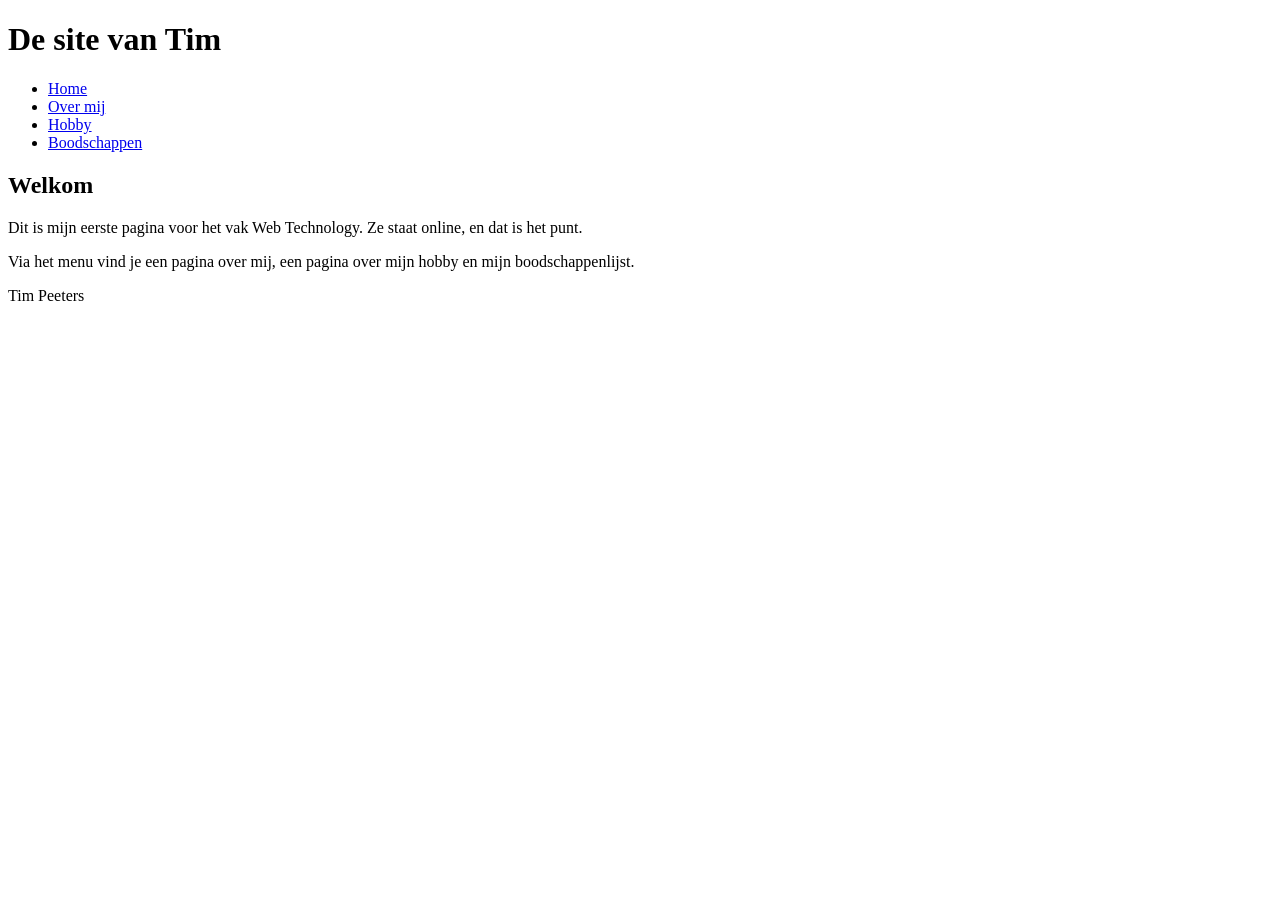
<file: labo-01/labo-01/index.html>
<!doctype html>
<html lang="nl">
  <head>
    <meta charset="utf-8">
    <meta name="viewport" content="width=device-width, initial-scale=1">
    <title>Tim Peeters - Home</title>
  </head>
  <body>
    <header>
      <h1>De site van Tim</h1>
      <nav>
        <ul>
          <li><a href="index.html">Home</a></li>
          <li><a href="over-mij.html">Over mij</a></li>
          <li><a href="hobby.html">Hobby</a></li>
          <li><a href="boodschappen.html">Boodschappen</a></li>
        </ul>
      </nav>
    </header>
    <main>
      <h2>Welkom</h2>
      <p>Dit is mijn eerste pagina voor het vak Web Technology. Ze staat online, en dat is het punt.</p>
      <p>Via het menu vind je een pagina over mij, een pagina over mijn hobby en mijn boodschappenlijst.</p>
    </main>
    <footer>
      <p>Tim Peeters</p>
    </footer>
  </body>
</html>
</file>
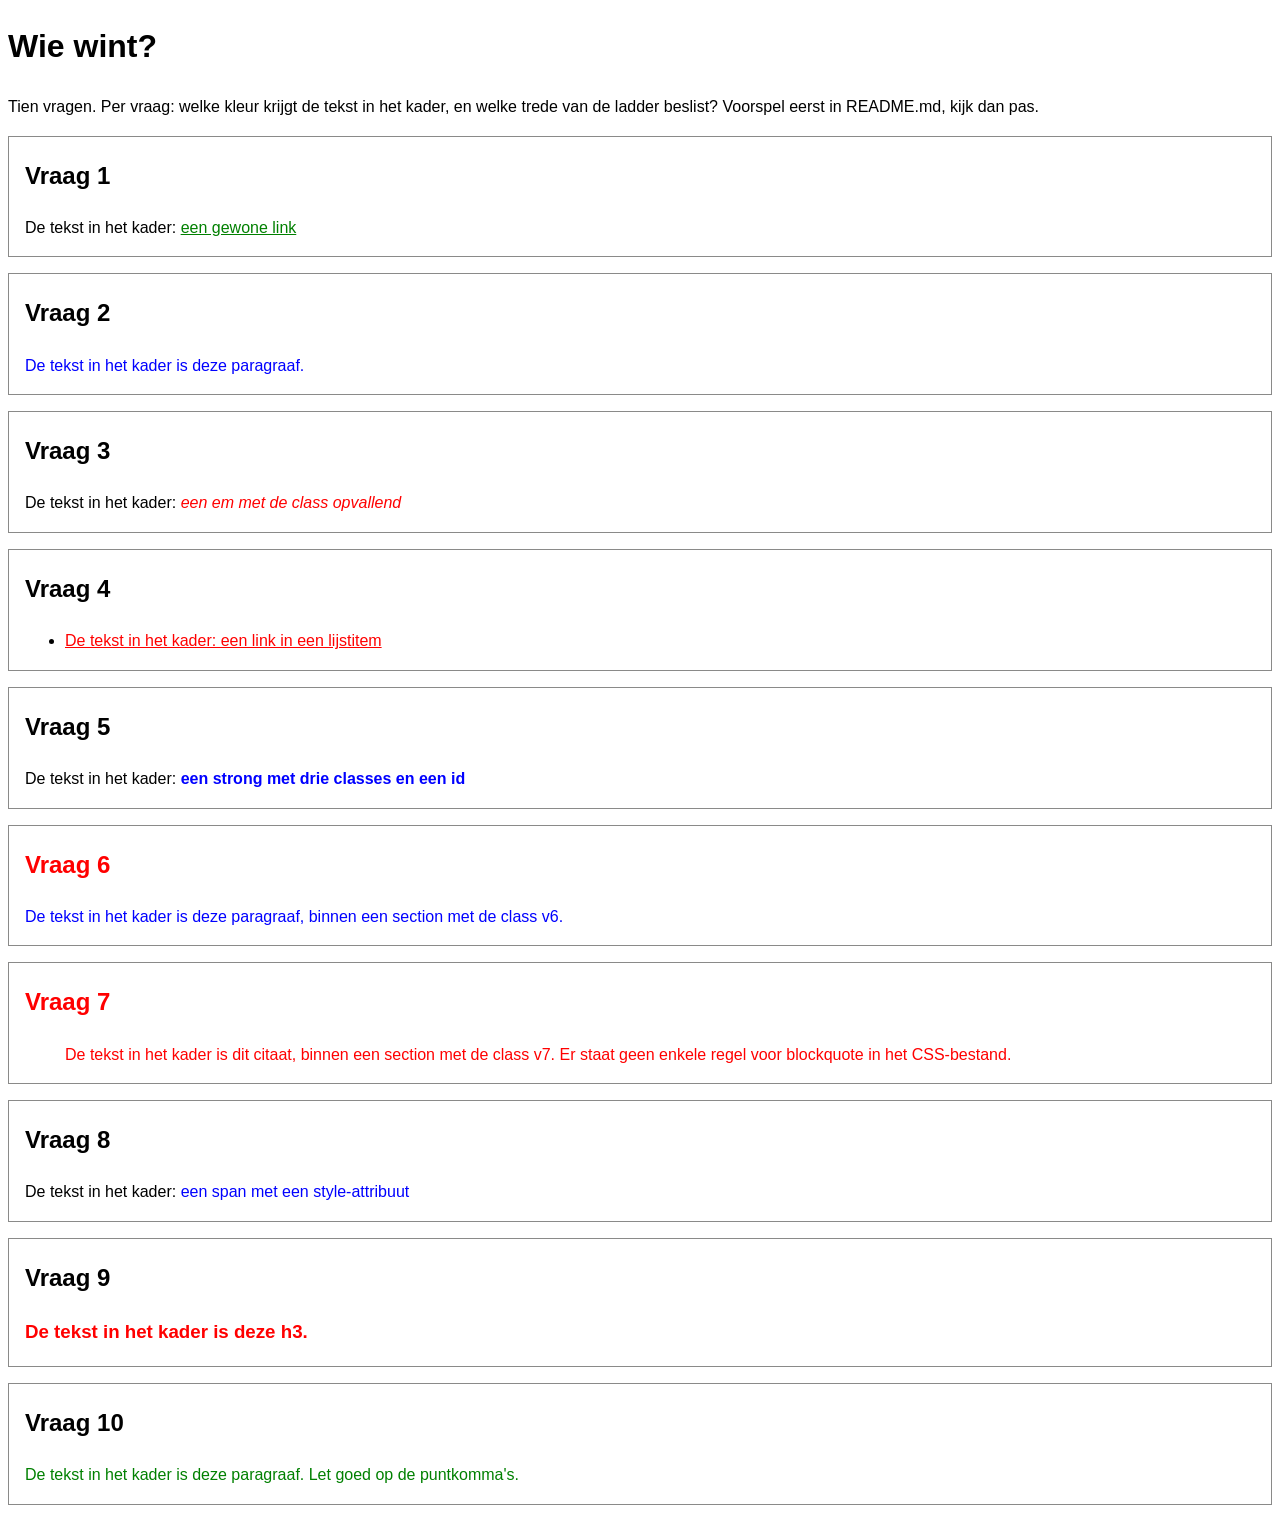
<file: labo-02/cascade/index.html>
<!-- index.html - oefening 3: voorspel, dan kijk. Wijzig dit bestand niet. -->
<!doctype html>
<html lang="nl">
  <head>
    <meta charset="utf-8">
    <meta name="viewport" content="width=device-width, initial-scale=1">
    <title>Wie wint? Tien vragen over de cascade</title>
    <link rel="stylesheet" href="css/stijl.css">
  </head>
  <body>
    <h1>Wie wint?</h1>
    <p>Tien vragen. Per vraag: welke kleur krijgt de tekst in het kader, en welke trede van de ladder beslist? Voorspel eerst in README.md, kijk dan pas.</p>

    <section class="vraag v1">
      <h2>Vraag 1</h2>
      <p>De tekst in het kader: <a href="#">een gewone link</a></p>
    </section>

    <section class="vraag v2">
      <h2>Vraag 2</h2>
      <p class="v2-tekst">De tekst in het kader is deze paragraaf.</p>
    </section>

    <section class="vraag v3">
      <h2>Vraag 3</h2>
      <p>De tekst in het kader: <em class="opvallend">een em met de class opvallend</em></p>
    </section>

    <section class="vraag v4">
      <h2>Vraag 4</h2>
      <ul>
        <li><a href="#">De tekst in het kader: een link in een lijstitem</a></li>
      </ul>
    </section>

    <section class="vraag v5">
      <h2>Vraag 5</h2>
      <p>De tekst in het kader: <strong class="een twee drie" id="v5-tekst">een strong met drie classes en een id</strong></p>
    </section>

    <section class="vraag v6">
      <h2>Vraag 6</h2>
      <p class="v6-tekst">De tekst in het kader is deze paragraaf, binnen een section met de class v6.</p>
    </section>

    <section class="vraag v7">
      <h2>Vraag 7</h2>
      <blockquote>De tekst in het kader is dit citaat, binnen een section met de class v7. Er staat geen enkele regel voor blockquote in het CSS-bestand.</blockquote>
    </section>

    <section class="vraag v8">
      <h2>Vraag 8</h2>
      <p>De tekst in het kader: <span class="v8-tekst" style="color: blue">een span met een style-attribuut</span></p>
    </section>

    <section class="vraag v9">
      <h2>Vraag 9</h2>
      <h3 class="v9-tekst">De tekst in het kader is deze h3.</h3>
    </section>

    <section class="vraag v10">
      <h2>Vraag 10</h2>
      <p class="v10-tekst">De tekst in het kader is deze paragraaf. Let goed op de puntkomma's.</p>
    </section>
  </body>
</html>
</file>
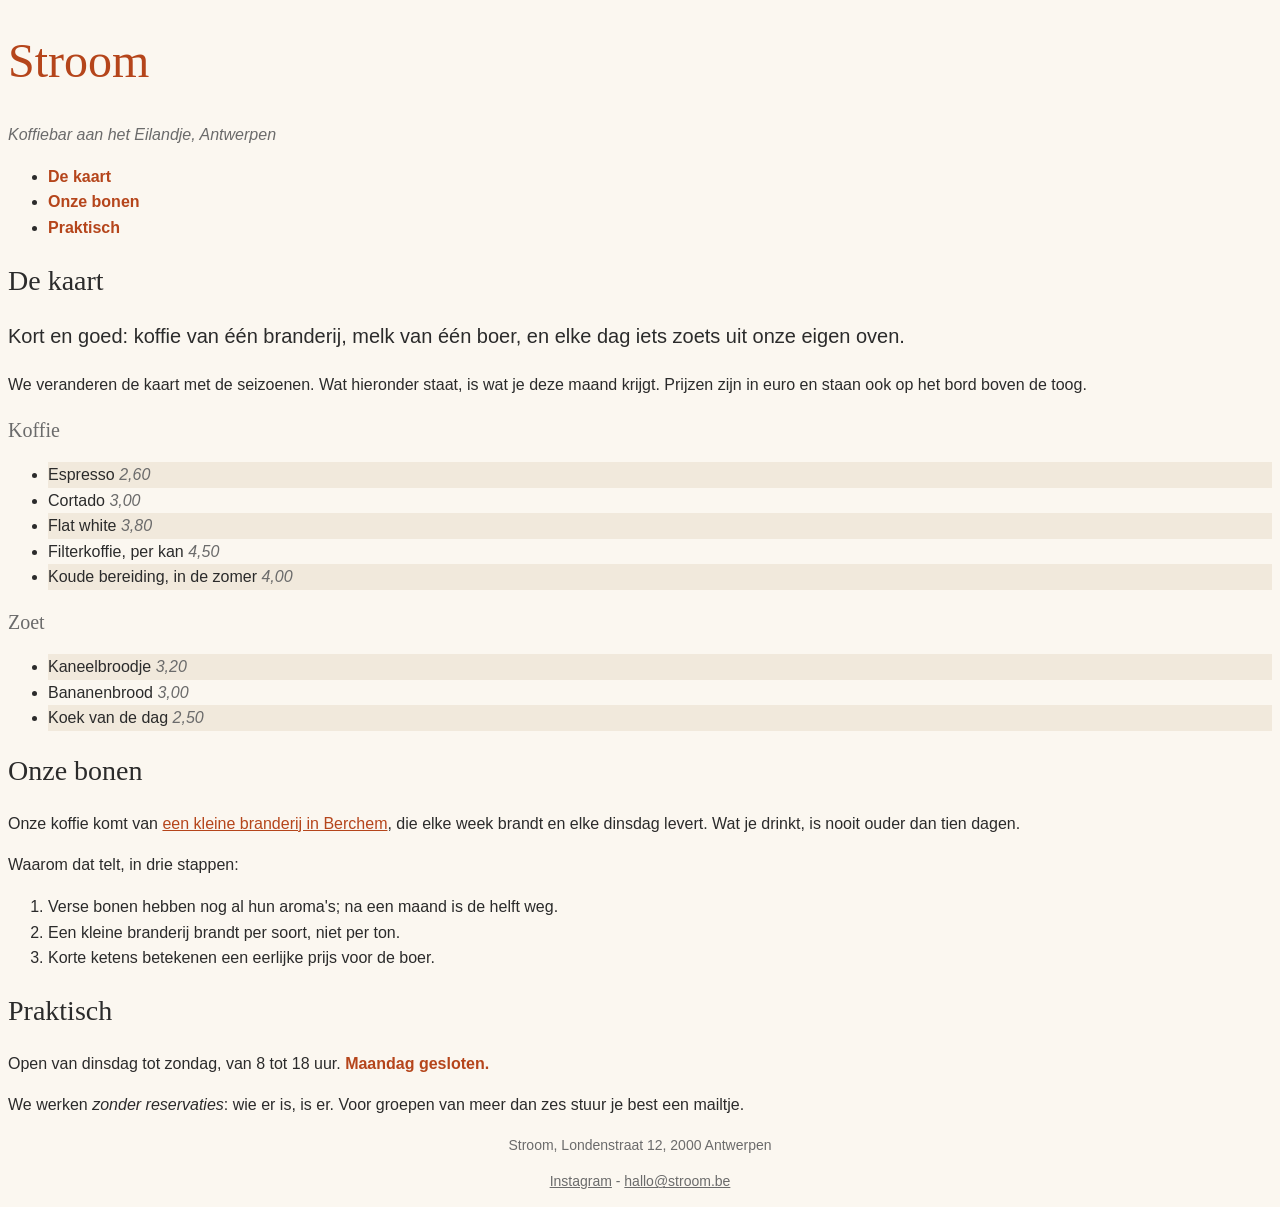
<file: labo-02/nabouw/index.html>
<!-- index.html - nabouw labo 2. Dit bestand mag je NIET wijzigen: geen class erbij, geen element verplaatst, geen style-attribuut. Jij schrijft css/stijl.css. -->
<!--
  Wat het screenshot niet kan tonen (hover en focus):
  - links in de navigatie: accentkleur, vet, geen onderstreping;
    bij hover en focus: inktkleur en onderstreept
  - links in main: accentkleur, onderstreept;
    bij hover en focus: papierkleur op een achtergrond in de accentkleur
  - links in de footer: gedempte kleur; bij hover en focus: accentkleur
-->
<!doctype html>
<html lang="nl">
  <head>
    <meta charset="utf-8">
    <meta name="viewport" content="width=device-width, initial-scale=1">
    <title>Stroom - koffiebar aan het Eilandje</title>
    <link rel="stylesheet" href="css/stijl.css">
  </head>
  <body>
    <header>
      <h1>Stroom</h1>
      <p class="slogan">Koffiebar aan het Eilandje, Antwerpen</p>
      <nav>
        <ul>
          <li><a href="#kaart">De kaart</a></li>
          <li><a href="#bonen">Onze bonen</a></li>
          <li><a href="#praktisch">Praktisch</a></li>
        </ul>
      </nav>
    </header>

    <main>
      <article>
        <h2 id="kaart">De kaart</h2>
        <p class="intro">Kort en goed: koffie van één branderij, melk van één boer, en elke dag iets zoets uit onze eigen oven.</p>
        <p>We veranderen de kaart met de seizoenen. Wat hieronder staat, is wat je deze maand krijgt. Prijzen zijn in euro en staan ook op het bord boven de toog.</p>

        <h3>Koffie</h3>
        <ul class="kaart">
          <li>Espresso <span class="prijs">2,60</span></li>
          <li>Cortado <span class="prijs">3,00</span></li>
          <li>Flat white <span class="prijs">3,80</span></li>
          <li>Filterkoffie, per kan <span class="prijs">4,50</span></li>
          <li>Koude bereiding, in de zomer <span class="prijs">4,00</span></li>
        </ul>

        <h3>Zoet</h3>
        <ul class="kaart">
          <li>Kaneelbroodje <span class="prijs">3,20</span></li>
          <li>Bananenbrood <span class="prijs">3,00</span></li>
          <li>Koek van de dag <span class="prijs">2,50</span></li>
        </ul>

        <h2 id="bonen">Onze bonen</h2>
        <p>Onze koffie komt van <a href="https://www.example.be">een kleine branderij in Berchem</a>, die elke week brandt en elke dinsdag levert. Wat je drinkt, is nooit ouder dan tien dagen.</p>
        <p>Waarom dat telt, in drie stappen:</p>
        <ol>
          <li>Verse bonen hebben nog al hun aroma's; na een maand is de helft weg.</li>
          <li>Een kleine branderij brandt per soort, niet per ton.</li>
          <li>Korte ketens betekenen een eerlijke prijs voor de boer.</li>
        </ol>

        <h2 id="praktisch">Praktisch</h2>
        <p>Open van dinsdag tot zondag, van 8 tot 18 uur. <strong>Maandag gesloten.</strong></p>
        <p>We werken <em>zonder reservaties</em>: wie er is, is er. Voor groepen van meer dan zes stuur je best een mailtje.</p>
      </article>
    </main>

    <footer>
      <p>Stroom, Londenstraat 12, 2000 Antwerpen</p>
      <p><a href="https://www.instagram.com">Instagram</a> - <a href="mailto:hallo@stroom.be">hallo@stroom.be</a></p>
    </footer>
  </body>
</html>
</file>
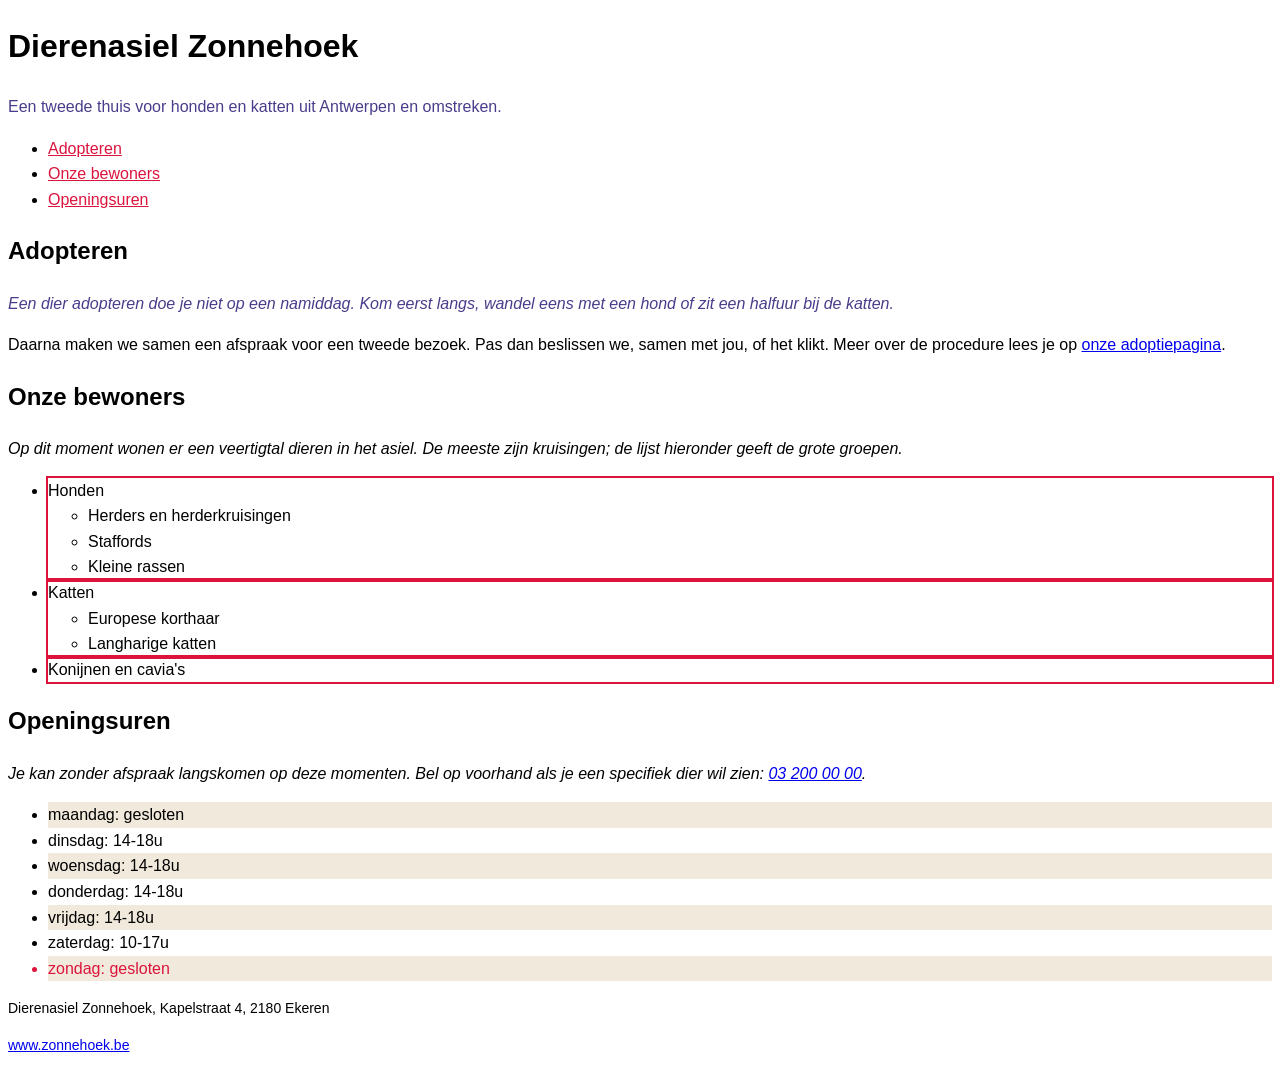
<file: labo-02/selectors/index.html>
<!-- index.html - oefening 2: selectors. Wijzig dit bestand niet; alles wat je nodig hebt, staat erin. -->
<!doctype html>
<html lang="nl">
  <head>
    <meta charset="utf-8">
    <meta name="viewport" content="width=device-width, initial-scale=1">
    <title>Dierenasiel Zonnehoek</title>
    <link rel="stylesheet" href="css/stijl.css">
  </head>
  <body>
    <header>
      <h1>Dierenasiel Zonnehoek</h1>
      <p class="slogan">Een tweede thuis voor honden en katten uit Antwerpen en omstreken.</p>
      <nav>
        <ul>
          <li><a href="#adopteren">Adopteren</a></li>
          <li><a href="#rassen">Onze bewoners</a></li>
          <li><a href="#uren">Openingsuren</a></li>
        </ul>
      </nav>
    </header>

    <main>
      <article>
        <h2 id="adopteren">Adopteren</h2>
        <p class="intro">Een dier adopteren doe je niet op een namiddag. Kom eerst langs, wandel eens met een hond of zit een halfuur bij de katten.</p>
        <p>Daarna maken we samen een afspraak voor een tweede bezoek. Pas dan beslissen we, samen met jou, of het klikt. Meer over de procedure lees je op <a href="https://www.zonnehoek.be/adoptie">onze adoptiepagina</a>.</p>

        <h2 id="rassen">Onze bewoners</h2>
        <p>Op dit moment wonen er een veertigtal dieren in het asiel. De meeste zijn kruisingen; de lijst hieronder geeft de grote groepen.</p>
        <ul class="rassen">
          <li>Honden
            <ul>
              <li>Herders en herderkruisingen</li>
              <li>Staffords</li>
              <li>Kleine rassen</li>
            </ul>
          </li>
          <li>Katten
            <ul>
              <li>Europese korthaar</li>
              <li>Langharige katten</li>
            </ul>
          </li>
          <li>Konijnen en cavia's</li>
        </ul>

        <h2 id="uren">Openingsuren</h2>
        <p>Je kan zonder afspraak langskomen op deze momenten. Bel op voorhand als je een specifiek dier wil zien: <a href="tel:+3232000000">03 200 00 00</a>.</p>
        <ul class="uren">
          <li>maandag: gesloten</li>
          <li>dinsdag: 14-18u</li>
          <li>woensdag: 14-18u</li>
          <li>donderdag: 14-18u</li>
          <li>vrijdag: 14-18u</li>
          <li>zaterdag: 10-17u</li>
          <li>zondag: gesloten</li>
        </ul>
      </article>
    </main>

    <footer>
      <p>Dierenasiel Zonnehoek, Kapelstraat 4, 2180 Ekeren</p>
      <p><a href="https://www.zonnehoek.be">www.zonnehoek.be</a></p>
    </footer>
  </body>
</html>
</file>
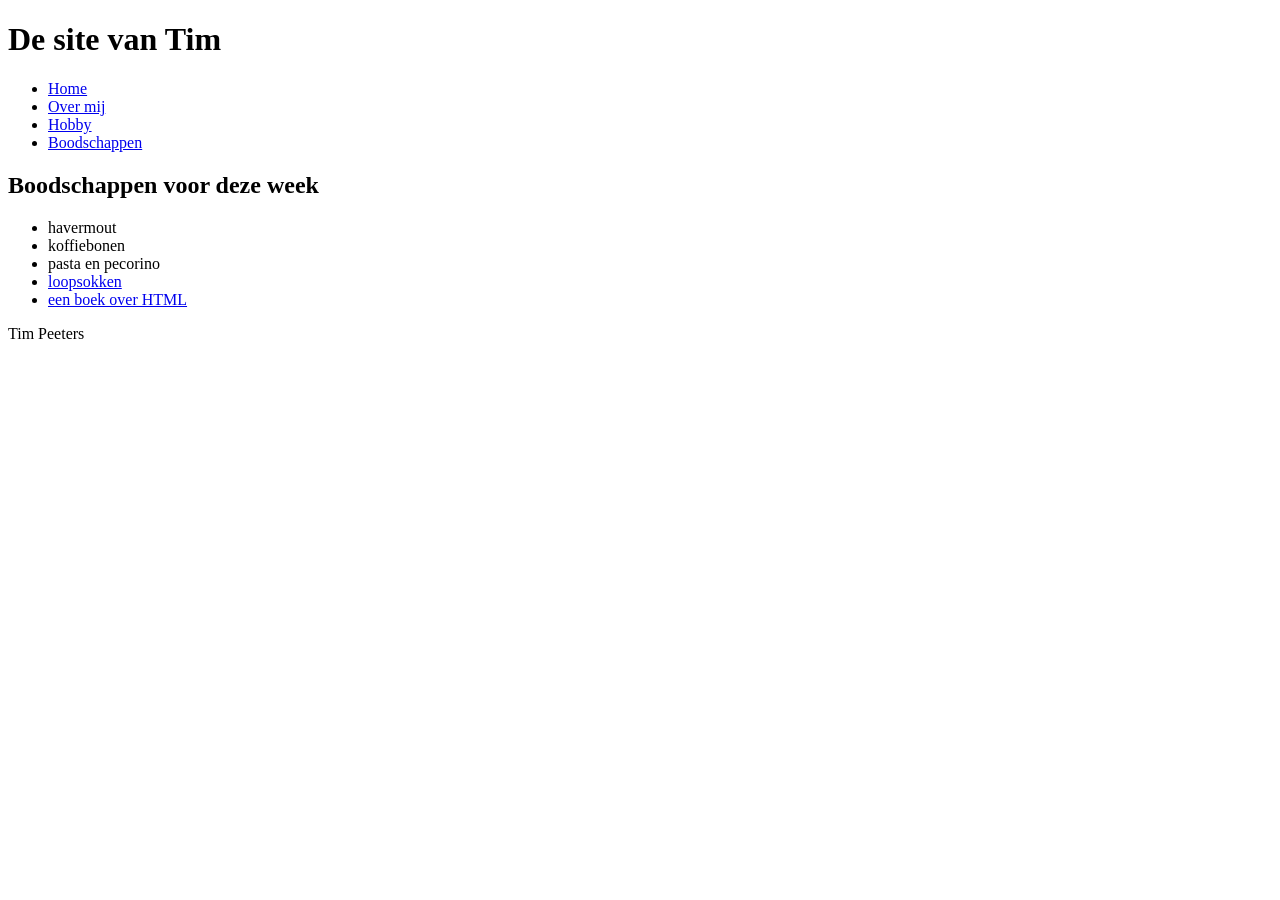
<file: labo-01/labo-01/boodschappen.html>
<!doctype html>
<html lang="nl">
  <head>
    <meta charset="utf-8">
    <meta name="viewport" content="width=device-width, initial-scale=1">
    <title>Tim Peeters - Boodschappen</title>
  </head>
  <body>
    <header>
      <h1>De site van Tim</h1>
      <nav>
        <ul>
          <li><a href="index.html">Home</a></li>
          <li><a href="over-mij.html">Over mij</a></li>
          <li><a href="hobby.html">Hobby</a></li>
          <li><a href="boodschappen.html">Boodschappen</a></li>
        </ul>
      </nav>
    </header>
    <main>
      <h2>Boodschappen voor deze week</h2>
      <ul>
        <li>havermout</li>
        <li>koffiebonen</li>
        <li>pasta en pecorino</li>
        <li><a href="https://www.decathlon.be">loopsokken</a></li>
        <li><a href="https://www.standaardboekhandel.be">een boek over HTML</a></li>
      </ul>
    </main>
    <footer>
      <p>Tim Peeters</p>
    </footer>
  </body>
</html>
</file>
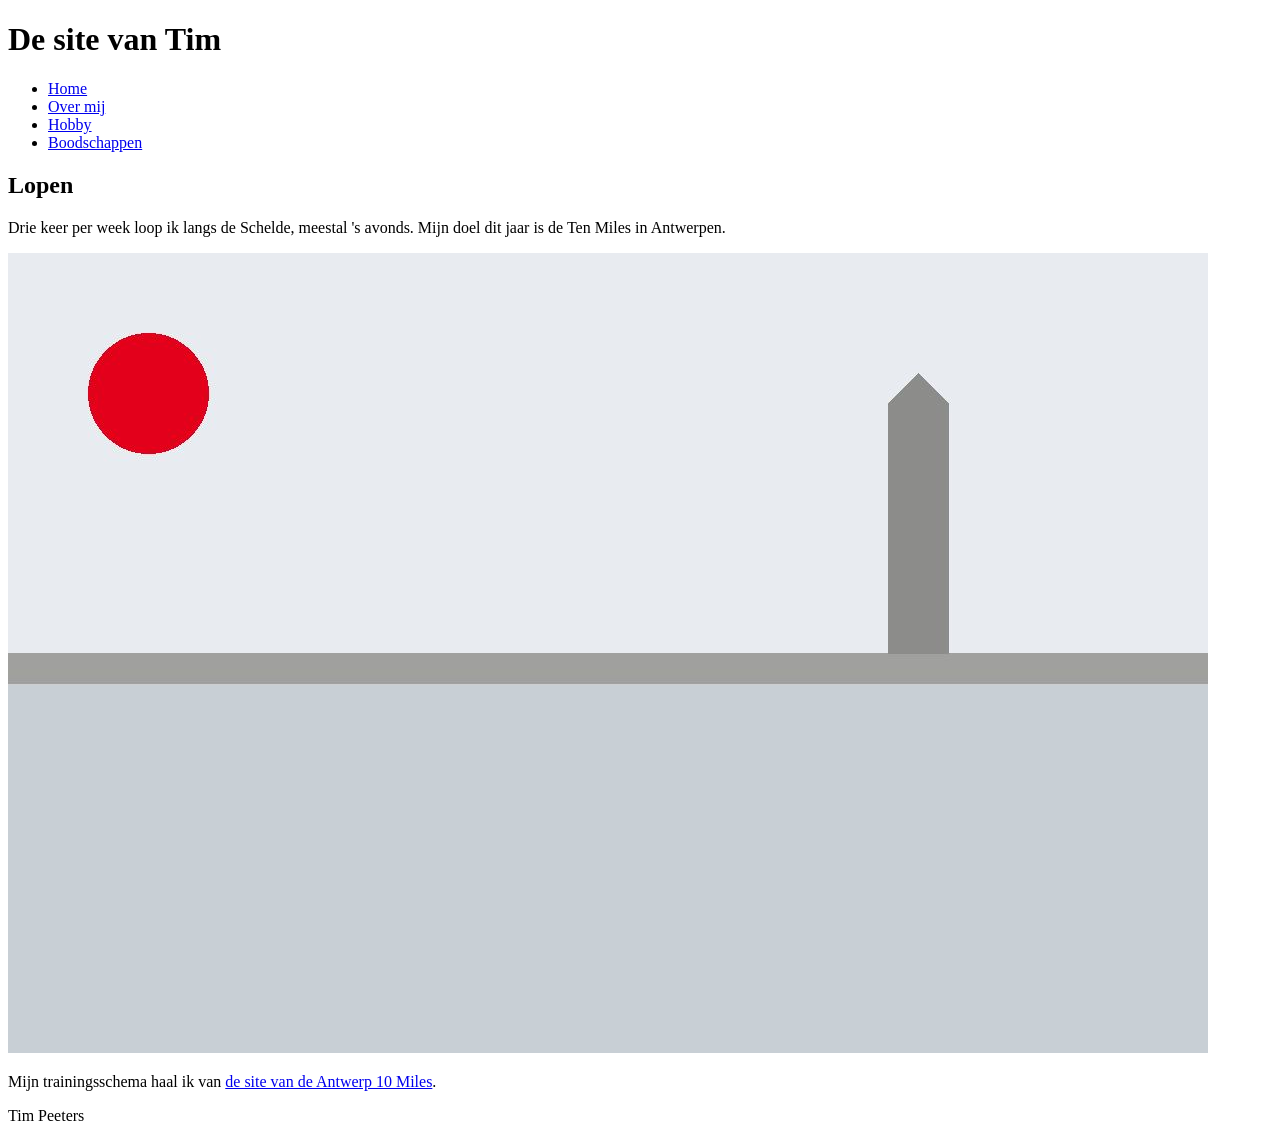
<file: labo-01/labo-01/hobby.html>
<!doctype html>
<html lang="nl">
  <head>
    <meta charset="utf-8">
    <meta name="viewport" content="width=device-width, initial-scale=1">
    <title>Tim Peeters - Hobby</title>
  </head>
  <body>
    <header>
      <h1>De site van Tim</h1>
      <nav>
        <ul>
          <li><a href="index.html">Home</a></li>
          <li><a href="over-mij.html">Over mij</a></li>
          <li><a href="hobby.html">Hobby</a></li>
          <li><a href="boodschappen.html">Boodschappen</a></li>
        </ul>
      </nav>
    </header>
    <main>
      <h2>Lopen</h2>
      <p>Drie keer per week loop ik langs de Schelde, meestal 's avonds. Mijn doel dit jaar is de Ten Miles in Antwerpen.</p>
      <img src="afbeeldingen/schelde.jpg" alt="De Scheldekaaien in Antwerpen bij zonsondergang, met de kathedraal op de achtergrond">
      <p>Mijn trainingsschema haal ik van <a href="https://www.antwerp10miles.be">de site van de Antwerp 10 Miles</a>.</p>
    </main>
    <footer>
      <p>Tim Peeters</p>
    </footer>
  </body>
</html>
</file>
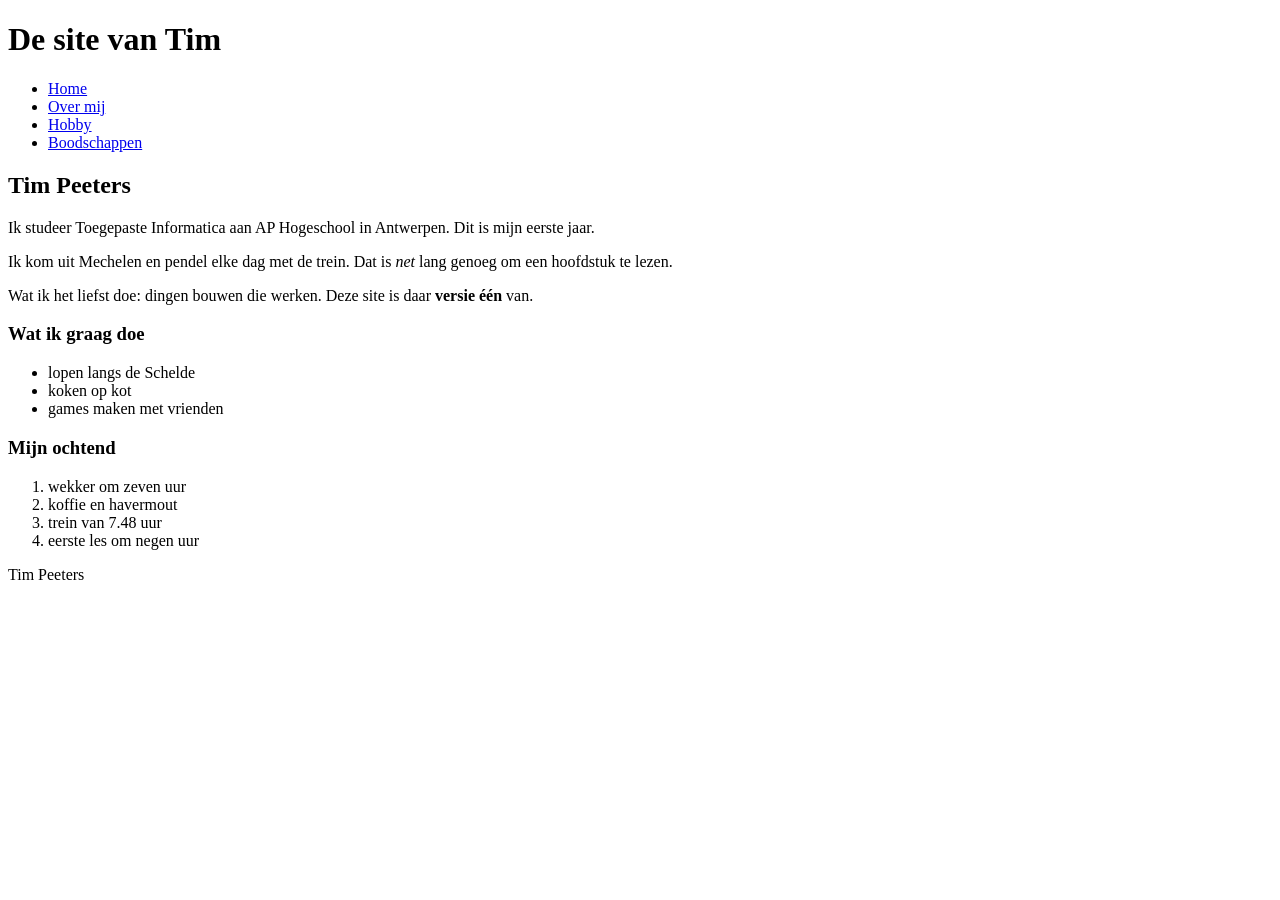
<file: labo-01/labo-01/over-mij.html>
<!doctype html>
<!-- header: de inleidende bovenkant van een pagina of van een blok, meestal met de titel en de navigatie -->
<!-- nav: een blok met links waarmee je door de site of de pagina navigeert -->
<!-- main: de hoofdinhoud van deze pagina, het deel dat op geen andere pagina staat; één per pagina -->
<!-- footer: de afsluitende onderkant, met bijvoorbeeld de auteur of contactgegevens -->
<!-- article: een stuk inhoud dat op zichzelf staat en ook los van de pagina betekenis heeft, zoals een blogpost -->
<!-- aside: inhoud die naast het hoofdverhaal staat, zoals een zijbalk of een "lees ook"-blok -->
<!-- a: een link (anchor) naar een andere pagina of plek; het adres staat in href -->
<!-- img: een afbeelding; src is het adres van het bestand, alt de tekst voor wie de afbeelding niet ziet -->
<html lang="nl">
  <head>
    <meta charset="utf-8">
    <meta name="viewport" content="width=device-width, initial-scale=1">
    <title>Tim Peeters - Over mij</title>
  </head>
  <body>
    <header>
      <h1>De site van Tim</h1>
      <nav>
        <ul>
          <li><a href="index.html">Home</a></li>
          <li><a href="over-mij.html">Over mij</a></li>
          <li><a href="hobby.html">Hobby</a></li>
          <li><a href="boodschappen.html">Boodschappen</a></li>
        </ul>
      </nav>
    </header>
    <main>
      <h2>Tim Peeters</h2>
      <p>Ik studeer Toegepaste Informatica aan AP Hogeschool in Antwerpen. Dit is mijn eerste jaar.</p>
      <p>Ik kom uit Mechelen en pendel elke dag met de trein. Dat is <em>net</em> lang genoeg om een hoofdstuk te lezen.</p>
      <p>Wat ik het liefst doe: dingen bouwen die werken. Deze site is daar <strong>versie één</strong> van.</p>
      <h3>Wat ik graag doe</h3>
      <ul>
        <li>lopen langs de Schelde</li>
        <li>koken op kot</li>
        <li>games maken met vrienden</li>
      </ul>
      <h3>Mijn ochtend</h3>
      <ol>
        <li>wekker om zeven uur</li>
        <li>koffie en havermout</li>
        <li>trein van 7.48 uur</li>
        <li>eerste les om negen uur</li>
      </ol>
    </main>
    <footer>
      <p>Tim Peeters</p>
    </footer>
  </body>
</html>
</file>
<file: labo-02/cascade/css/stijl.css>
/* stijl.css - oefening 3: voorspel, dan kijk. Wijzig dit bestand niet. */

/* Opmaak van de pagina zelf; doet niet mee in de vragen. */
body {
  font-family: Verdana, sans-serif;
  line-height: 1.6;
}

.vraag {
  border: 1px solid #8a8a89;
  padding: 0 1rem;
  margin-bottom: 1rem;
}

/* ---- vraag 1 ---- */
a {
  color: green;
}

/* ---- vraag 2 ---- */
.v2-tekst {
  color: red;
}

.v2-tekst {
  color: blue;
}

/* ---- vraag 3 ---- */
.opvallend {
  color: red;
}

em {
  color: blue;
}

/* ---- vraag 4 ---- */
.v4 > a {
  color: green;
}

.v4 a {
  color: red;
}

/* ---- vraag 5 ---- */
.een.twee.drie {
  color: red;
}

#v5-tekst {
  color: blue;
}

/* ---- vraag 6 ---- */
.v6 {
  color: red;
}

.v6-tekst {
  color: blue;
}

/* ---- vraag 7 ---- */
.v7 {
  color: red;
}

/* ---- vraag 8 ---- */
.v8-tekst {
  color: red;
}

/* ---- vraag 9 ---- */
h3 {
  color: red !important;
}

.v9-tekst {
  color: blue;
}

/* ---- vraag 10 ---- */
.v10-tekst {
  color: green;
  font-size: 1.5rem
  color: blue;
}
</file>
<file: labo-02/nabouw/css/stijl.css>
/* stijl.css - referentie-CSS nabouw labo 2 (niet voor studenten) */

:root {
  --color-paper: #fbf7f0;
  --color-ink: #2b2b2b;
  --color-muted: #6b6b6b;
  --color-accent: #b5451b;
  --color-zebra: #f1e9dc;
  --font-body: Verdana, sans-serif;
  --font-heading: Georgia, serif;
}

/* === basis: alles wat erft, staat hier === */
body {
  background-color: var(--color-paper);
  color: var(--color-ink);
  font-family: var(--font-body);
  line-height: 1.6;
}

/* === koppen === */
h1, h2, h3 {
  font-family: var(--font-heading);
  font-weight: normal;
  line-height: 1.2;
}

h1 {
  font-size: 3rem;
  color: var(--color-accent);
}

h2 {
  font-size: 1.75rem;
}

h3 {
  font-size: 1.25rem;
  color: var(--color-muted);
}

/* === header === */
.slogan {
  font-style: italic;
  color: var(--color-muted);
}

nav a {
  color: var(--color-accent);
  font-weight: bold;
  text-decoration: none;
}

nav a:hover,
nav a:focus {
  color: var(--color-ink);
  text-decoration: underline;
}

/* === tekst === */
.intro {
  font-size: 1.25rem;
}

main a {
  color: var(--color-accent);
}

main a:hover,
main a:focus {
  background-color: var(--color-accent);
  color: var(--color-paper);
}

strong {
  color: var(--color-accent);
}

/* === de kaart === */
.kaart li:nth-child(odd) {
  background-color: var(--color-zebra);
}

.prijs {
  color: var(--color-muted);
  font-style: italic;
}

/* === footer === */
footer {
  color: var(--color-muted);
  font-size: 0.875rem;
  text-align: center;
}

footer a {
  color: var(--color-muted);
}

footer a:hover,
footer a:focus {
  color: var(--color-accent);
}
</file>
<file: labo-02/selectors/css/stijl.css>
/* stijl.css - oefening 2: modeloplossing (niet voor studenten) */

body {
  font-family: Verdana, sans-serif;
  line-height: 1.6;
}

/* 1. alle links in de navigatie */
nav a {
  color: crimson;
}

/* 2. alleen de paragrafen in de footer */
footer p {
  font-size: 0.875rem;
}

/* 3. alleen de lijstitems van het buitenste niveau van .rassen */
.rassen > li {
  outline: 2px solid crimson;
}
/* Typische fout: .rassen li -> ook de items van de binnenlijsten krijgen een
   kader. Outline is gekozen omdat het niet erft en niet doorloopt naar de
   kinderen; met color of font-weight zou je het verschil niet zien (2.6). */

/* 4. de paragraaf onmiddellijk na elke h2 */
h2 + p {
  font-style: italic;
}

/* 5. elk oneven item in de lijst met openingsuren */
.uren li:nth-child(odd) {
  background-color: #f1e9dc;
}

/* 6. het laatste item in de lijst met openingsuren */
.uren li:last-child {
  color: crimson;
}

/* 7. de slogan en de intro tegelijk */
.slogan,
.intro {
  color: darkslateblue;
}

/* 8. elke link in main bij hover of focus */
main a:hover,
main a:focus {
  background-color: yellow;
}

/* ---- Lezen (antwoordmodel README) ----
   a. header nav ul li a  -> elke link in de navigatie (dezelfde drie als bij 1;
                             vier schakels te veel, nav a volstaat)
   b. article > p         -> elke paragraaf die een direct kind is van article
                             (alle p's in main hier; niet de slogan, die zit in header)
   c. .uren li:nth-child(3) -> het derde item van de openingsuren: woensdag
   d. h2 ~ p              -> elke p die na een h2 komt binnen dezelfde ouder:
                             hier alle p's in article (ze staan allemaal na de eerste h2)
   e. .rassen li:first-child -> elk li dat het eerste kind van zijn ouder is,
                             ergens in .rassen: "Honden", én "Herders..." én
                             "Europese korthaar" (de binnenlijsten tellen mee) */
</file>
